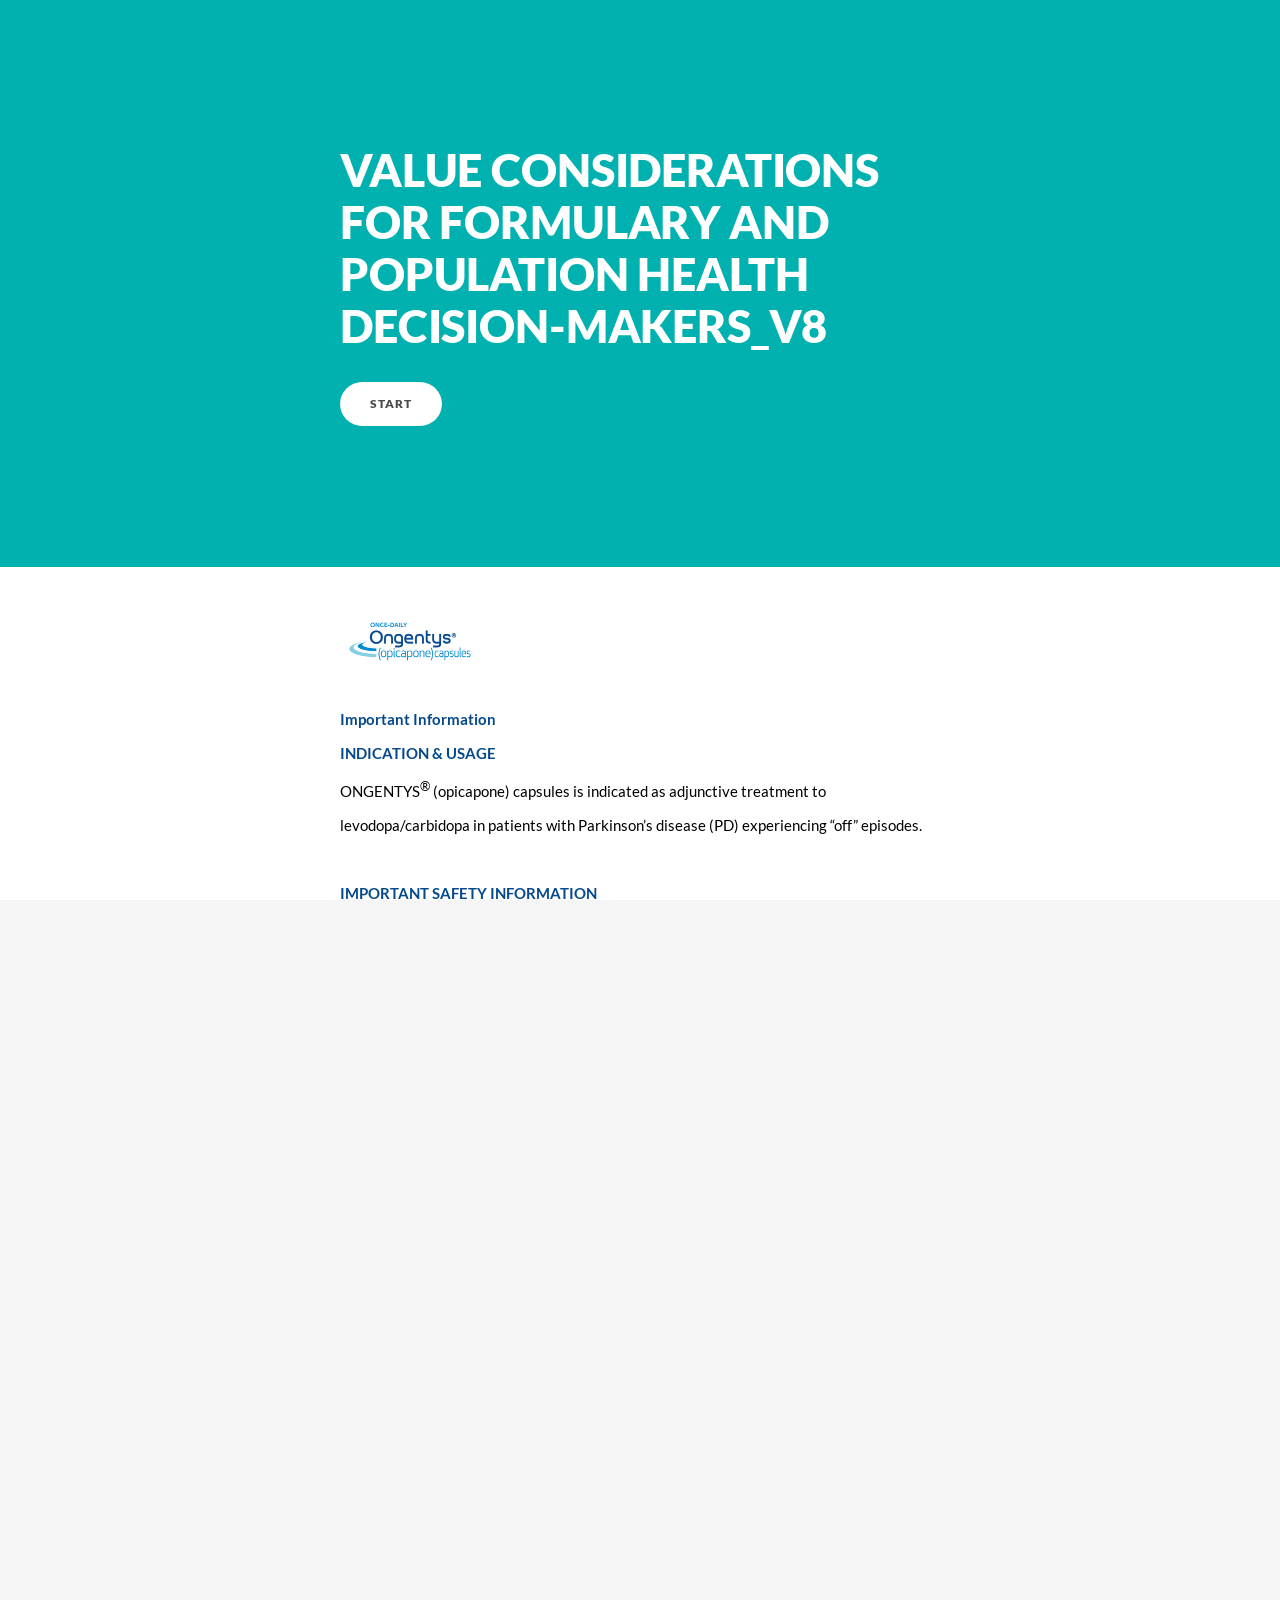
<file: index.html>
<!DOCTYPE html>
<html lang="en" class="">
  <head>
    <meta http-equiv="X-UA-Compatible" content="IE=edge,chrome=1">
    <meta name="viewport" content="width=device-width, initial-scale=1">
    <meta charset="utf-8">

    <title>VALUE CONSIDERATIONS FOR FORMULARY AND POPULATION HEALTH DECISION-MAKERS_V8</title>

    <link type="text/css" rel="stylesheet" href="lib/icomoon.css">
    <link type="text/css" rel="stylesheet" href="lib/main.bundle.css">
    <script type="text/javascript" src="lib/player-0.0.11.min.js"></script>
    <script type="text/javascript" src="lib/lzwcompress.js"></script>

    <link rel="stylesheet" href="assets/custom/style.css">

    <!-- Resize Hack -->
    <script type="text/javascript">
      window.resizeTo(screen.width, screen.height);
    </script>
    
    <!--[if lt IE 9]>
    <script src="//html5shiv.googlecode.com/svn/trunk/html5.js"></script>
    <![endif]-->
  </head>
  <body>
    <style>
      .brand--head, .brand--head *   { font-family: 'Lato' !important; }
      .brand--body, .brand--body *   { font-family: 'Lato' !important; }
      .brand--lhead, .brand--lhead * { font-family: 'Lato' !important; }
      .brand--lbody, .brand--lbody * { font-family: 'Lato' !important; }
      .brand--ui, .brand--ui *       { font-family: 'Lato' !important; }

      .brand--beforeHead:before { font-family: 'Lato' !important; }
      .brand--afterHead:after { font-family: 'Lato' !important; }

      .brand--background        { background-color: #00b1b0 !important; }
      .brand--background-all *  { background-color: #00b1b0 !important; }
      .brand--border            { border-color: #00b1b0 !important; }
      .brand--color             { color: #00b1b0 !important; }
      .brand--color-all *       { color: #00b1b0 !important; }
      .brand--shadow            { box-shadow: 0 0 0 0.2rem #00b1b0 !important; }
      .brand--shadow-all *      { box-shadow: 0 0 0 0.2rem #00b1b0 !important; }
      .brand--fill              { fill: #00b1b0 !important; }
      .brand--stroke            { stroke: #00b1b0 !important; }

      .brand--beforeBackground:before { background-color: #00b1b0 !important; }
      .brand--beforeBorder:before     { border-color: #00b1b0 !important; }
      .brand--beforeColor:before      { color: #00b1b0 !important; }

      .brand--afterBackground:after { background-color: #00b1b0 !important; }
      .brand--afterBorder:after     { border-color: #00b1b0 !important; }
      .brand--afterColor:after      { color: #00b1b0 !important; }

      /* should be applied to containers where links
         need to appear in brand color */
      .brand--linkColor a { color: #00b1b0 !important; }

      /* should be applied to containers where links
         need to change to brand color on hover */
      .brand--linkColorHover a:hover { color: #00b1b0 !important; }

      /* should be applied to any single element that
         needs to change color on hover */
      .brand--hoverColor:hover { color: #00b1b0 !important; }

      /* TODO: probably need a way to create a 5-10% darker/lighter color */
      .brand--linkColor a:hover,
      .button.brand--background:hover { opacity: .65 !important; }

      @media (min-width: 47.9375em) { /* 768px */
        .brand--min768--background { background-color: #00b1b0 !important; }
        .brand--min768--border     { border-color: #00b1b0 !important; }
        .brand--min768--color      { color: #00b1b0 !important; }
      }

      @media (max-width: 47.9375em) { /* 768px */
        .brand--max768--background { background-color: #00b1b0 !important; }
        .brand--max768--border     { border-color: #00b1b0 !important; }
        .brand--max768--color      { color: #00b1b0 !important; }
      }
    </style>
    <div id="app"></div>
    <script type="text/javascript">
  (function(root) {
    window.labelSet = {"id":"SGCq4xAJTUL9ygPbph3Kqv9G","author":"auth0|5c9d3d6e72b4271154e48bac","name":"English","defaultId":1,"defaultSet":true,"labels":{"result":"result","search":"search","results":"results","quizNext":"NEXT","tabGroup":"Tab","codeGroup":"Code","noResults":"No results for","noteGroup":"Note","quizScore":"Your score","quizStart":"START","courseExit":"EXIT COURSE","courseHome":"HOME","lessonName":"","quizSubmit":"SUBMIT","quoteGroup":"Quote","salutation":"THANK YOU","buttonGroup":"Button","courseStart":"START","embedViewOn":"VIEW ON","exitMessage":"You may now leave this page.","quizCorrect":"Correct","quizPassing":"PASSING","quizResults":"RESULTS","courseResume":"RESUME","processStart":"START","processSwipe":"Swipe to continue","quizContinue":"CONTINUE","quizLandmark":"Quiz","quizQuestion":"QUESTION","courseDetails":"MENU","embedReadMore":"Read more","feedbackGroup":"Feedback","quizIncorrect":"Incorrect","quizTakeAgain":"TAKE AGAIN","sortingReplay":"REPLAY","accordionGroup":"Accordion","embedLinkGroup":"Embedded web content","lessonComplete":"COMPLETE","statementGroup":"Statement","storylineGroup":"Storyline","attachmentGroup":"File Attachment","embedPhotoGroup":"Embedded photo","embedVideoGroup":"Embedded video","playButtonLabel":"Play","processComplete":"","processLandmark":"Process","processNextStep":"NEXT","processStepName":"Tap to Begin","seekSliderLabel":"Seek","sortingLandmark":"Sorting Activity","audioPlayerGroup":"Audio player. You can use the space bar to toggle playback and arrow keys to scrub.","buttonStackGroup":"Button stack","embedPlayerGroup":"Embedded media player","lessonRestricted":"LESSON MUST BE COMPLETED IN ORDER","pauseButtonLabel":"Pause","scenarioComplete":"Scenario Complete!","scenarioContinue":"CONTINUE","scenarioTryAgain":"TRY AGAIN","textOnImageGroup":"Text on image","timelineLandmark":"Timeline","urlEmbedLandmark":"URL/Embed","videoPlayerGroup":"Video player. You can use the space bar to toggle playback and arrow keys to scrub.","blocksClickToFlip":"TAP TO FLIP","blocksPreposition":"of","bulletedListGroup":"Bulleted list","checkboxListGroup":"Checkbox list","imageAndTextGroup":"Image and text","imageGalleryGroup":"Image gallery","lessonPreposition":"","numberedListGroup":"Numbered list","processLessonName":"","processStartAgain":"START AGAIN","scenarioStartOver":"START OVER","courseSkipToLesson":"SKIP","flashcardBackLabel":"Flashcard back","flashcardGridGroup":"Flashcard grid","nextFlashCardLabel":"Next flashcard","a11yRegionNavLesson":"Navigation menu","flashcardFrontLabel":"Flashcard front","flashcardStackGroup":"Flashcard stack","knowledgeCheckGroup":"Knowledge check","sortingCardsCorrect":"Cards Correct","a11yRegionMainLesson":"Lesson content","hamburgerButtonLabel":"Course Overview Sidebar","lessonHeaderLandmark":"Lesson Header","numberedDividerGroup":"Numbered divider","a11yRegionNavOverview":"Table of contents","lessonContentLandmark":"Lesson Content","lessonSidebarLandmark":"Lesson Sidebar","quizAnswerPlaceholder":"Type your answer here","a11yRegionMainOverview":"Course overview","labeledGraphicLandmark":"Labeled Graphic","previousFlashCardLabel":"Previous flashcard","processStepPreposition":"of","overviewPageTitleSuffix":"Overview","quizAcceptableResponses":"Acceptable responses","quizRequirePassingScore":"Must pass before continuing","timelineCardGroupPrefix":"Timeline Card","labeledGraphicBubbleLabel":"Labeled graphic bubble","labeledGraphicMarkerLabel":"Labeled graphic marker","labeledGraphicNextMarkerLabel":"Next marker","labeledGraphicPreviousMarkerLabel":"Previous marker","a11yAnswerLive":"Your answer","a11yAuthorPrefix":"By","a11yBlockChartBar":"Bar chart","a11yBlockChartLine":"Line chart","a11yBlockChartPie":"Pie chart","a11yBlockCode":"Code","a11yBlockEmbed":"Embedded Content","a11yBlockFlashcardBack":"Back of card","a11yBlockFlashcardFront":"Front of card","a11yBlockFlashcardGrid":"Flashcard grid","a11yBlockFlashcardStack":"Flashcard carousel","a11yBlockKnowledgeCheck":"Knowledge check","a11yBlockKnowledgeCheckFIB":"Knowledge check: Fill in the blank","a11yBlockKnowledgeCheckMC":"Knowledge check: Multiple choice","a11yBlockKnowledgeCheckM":"Knowledge check: Matching","a11yBlockKnowledgeCheckMR":"Knowledge check: Multiple response","a11yBlockQuoteCarousel":"Quote Carousel","a11yBlockStoryline":"Storyline","a11yBlockTimeline":"Timeline","a11yCarouselNext":"Next","a11yCarouselPrevious":"Previous","a11yCorrectLive":"Correct answer","a11yExcelIcon":"Microsoft Excel spreadsheet","a11yFileIcon":"File","a11yGroupAudioPlayer":"Audio player","a11yGroupVideoPlayer":"Video player","a11yLabeledGraphicBlock":"Labeled graphic","a11yLabeledGraphicButtonMarker":"Marker","a11yLabeledGraphicIconPlus":"Plus","a11yLabeledGraphicIconDot":"Dot","a11yLabeledGraphicIconInformation":"Information","a11yLabeledGraphicIconQuestion":"Question mark","a11yLabeledGraphicIconCheck":"Check mark","a11yLabeledGraphicIconX":"X","a11yLabeledGraphicIconHeart":"Heart","a11yLabeledGraphicIconPin":"Map pin","a11yLabeledGraphicIconArrowLeft":"Left arrow","a11yLabeledGraphicIconArrowRight":"Right arrow","a11yLabeledGraphicIconArrowUp":"Up arrow","a11yLabeledGraphicIconArrowDown":"Down arrow","a11yLabeledGraphicIconArrowUpLeft":"Up left arrow","a11yLabeledGraphicIconArrowUpRight":"Up right arrow","a11yLabeledGraphicIconArrowDownLeft":"Down left arrow","a11yLabeledGraphicIconArrowDownRight":"Down right arrow","a11yLabeledGraphicUnviewed":"Not viewed","a11yLabeledGraphicViewed":"Viewed","a11yMediaPause":"Pause","a11yMediaPlay":"Play","a11yMediaSeek":"Seek","a11yNavigationMenuClose":"Close navigation menu","a11yNavigationMenuOpen":"Open navigation menu","a11yPageMarker":"Top of page","a11yPDFIcon":"PDF file","a11yPPTIcon":"PowerPoint presentation","a11yQuizFailed":"Failed","a11yQuizFeedback":"Feedback","a11yQuizPassed":"Passed","a11yQuizReviewCorrectlyChecked":"Correctly checked","a11yQuizReviewCorrectlySelected":"Correctly selected","a11yQuizReviewCorrectlyUnchecked":"Correctly unchecked","a11yQuizReviewCorrectlyUnselected":"Correctly unselected","a11yQuizReviewIncorrectlyChecked":"Incorrectly checked","a11yQuizReviewIncorrectlySelected":"Incorrectly selected","a11yQuizReviewIncorrectlyUnchecked":"Incorrectly unchecked","a11yQuizReviewIncorrectlyUnselected":"Incorrectly unselected","a11yRestrictedNav":"This lesson is currently unavailable","a11yRTFIcon":"Rich Text File","a11ySearchClose":"Close search menu","a11ySearchInput":"Search","a11ySearchOpen":"Open search menu","a11yStatusContinued":"Continued","a11yStatusAdditionalContent":"Additional content has been loaded","a11yUnzoomImage":"Unzoom image","a11yWordIcon":"Microsoft Word document","a11yZipIcon":"Zip file","a11yZoomImage":"Zoom image","quizRestart":"Restart","progressPieUnstarted":"Unstarted","progressPieCompleted":"Completed","progressPieClickToComplete":"Click to complete","progressPieClickToReset":"Click to reset","progressPieQuizFailed":"Failed"},"deleted":false,"createdAt":"2019-03-29T14:59:23.882Z","updatedAt":"2022-10-04T21:42:25.622Z","iso639Code":"en","transferredAt":null};
    window.courseData = "[base64]/[base64]/[base64]/Jm5ic3A7PC9saT48bGk+V2hvIGlzIHRoZSBiZXN0IHBlcnNvbiBpbiB5b3VyIG9yZ2FuaXphdGlvbiB0byBkaXNjdXNzIGRydWcgYWNxdWlzaXRpb24/PC9saT48bGk+V2hvIG5hdmlnYXRlcyBwYXRpZW50IGJlbmVmaXRzIGZvciBhY2Nlc3MgdG8gYnJhbmRlZCB0aGVyYXBpZXM/[base64]";
    window.partnerContent = [];

    function isExport() {
      return true;
    }

    function resolvePath(path) {
      return ('assets/').concat(path);
    }

    function resolveFontPath(font) {
      return ('lib/fonts/').concat(font.key.split('/').reverse()[0]);
    }

    root.Runtime = {
      isExport: isExport,
      resolvePath: resolvePath,
      resolveFontPath: resolveFontPath
    };
  }(window));
</script>

    
    <script src="lib/main.bundle.js"></script>

    <script src="assets/custom/jquery-3.6.0.min.js"></script>
    <script src="assets/custom/script.js"></script>
    
  </body>
</html>
</file>
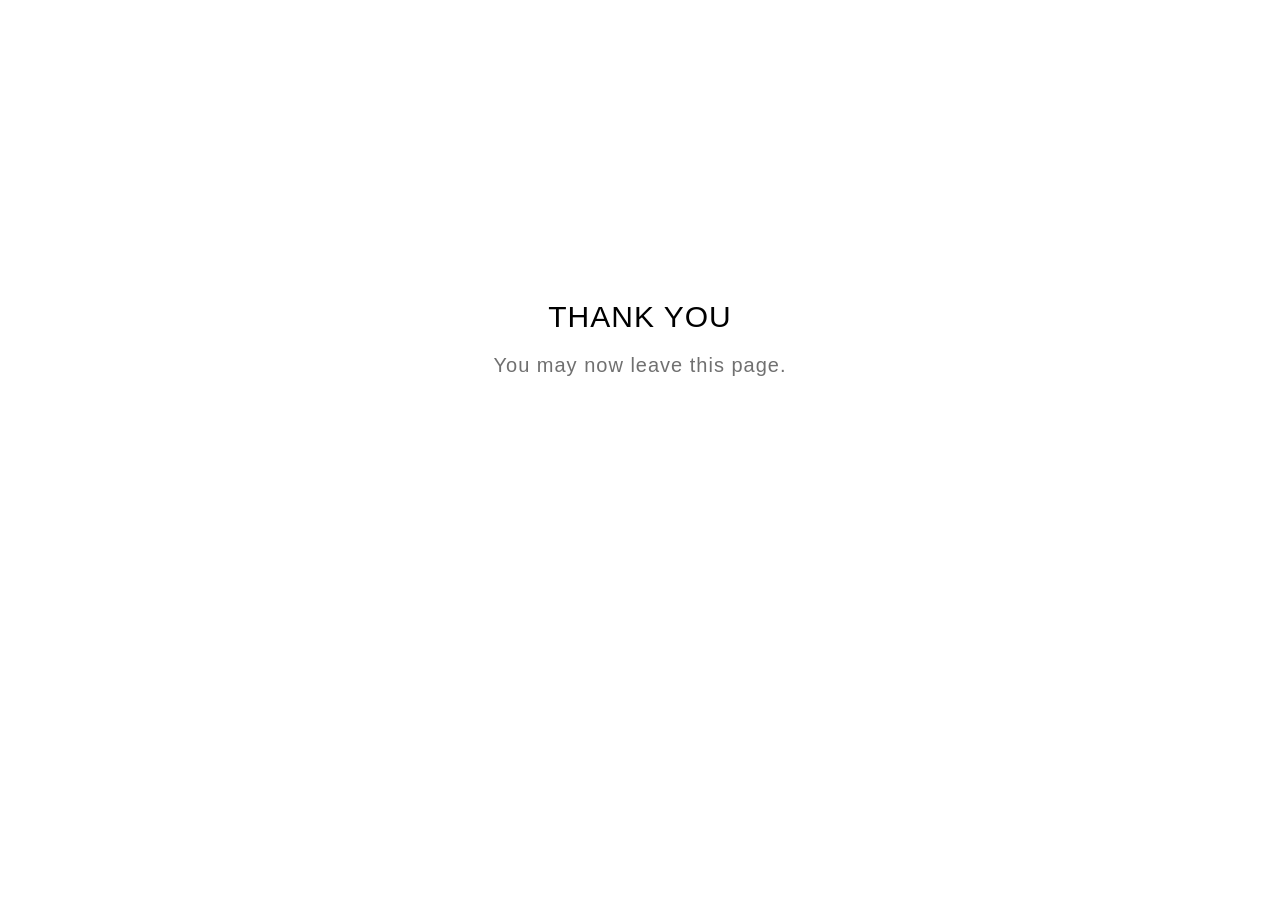
<file: goodbye.html>
<html>
  <head>
    <meta charset="utf-8" lang="en">
    <style>
      html {
        font-size: 20px;
        font-family: 'lato', sans-serif;
        font-weight: lighter;
        letter-spacing: 0.05rem;
      }

      .goodbye-container {
        text-align: center;
        margin-top: 15rem;
      }

      .bye-message {
        font-size: 1.5rem;
      }

      .exit-text {
        color: #707070;
        margin-top: 1rem;
      }
    </style>
  </head>
  <body>
    <div class="goodbye-container">
      <div class="bye-message">THANK YOU</div>
      <div class="exit-text">You may now leave this page.</div>
    </div>
  </body>
</html>
</file>
<file: lib/icomoon.css>
@font-face {
	font-family: 'icomoon';
	src:  url('fonts/icomoon.ttf') format('truetype'),
				url('fonts/icomoon.woff') format('woff');
	font-weight: normal;
	font-style: normal;
}

[class^="icon-"], [class*=" icon-"] {
	/* use !important to prevent issues with browser extensions that change fonts */
	font-family: 'icomoon' !important;
	speak: none;
	font-style: normal;
	font-weight: normal;
	font-variant: normal;
	text-transform: none;
	line-height: 1;

	/* Better Font Rendering =========== */
	-webkit-font-smoothing: antialiased;
	-moz-osx-font-smoothing: grayscale;
}

.icon-edit-author-name:before {
	content: "\e976";
}
.icon-lock:before {
	content: "\e977";
}
.icon-checkmark-valid:before {
	content: "\e95d";
}
.icon-close-media-panel:before {
	content: "\e95e";
}
.icon-trash4:before {
	content: "\e95f";
}
.icon-x-invalid-url:before {
	content: "\e960";
}
.icon-attach2:before {
	content: "\e961";
}
.icon-bold:before {
	content: "\e962";
}
.icon-fontcolor:before {
	content: "\e963";
}
.icon-fontsize:before {
	content: "\e964";
}
.icon-italic:before {
	content: "\e965";
}
.icon-link:before {
	content: "\e966";
}
.icon-orderedlist:before {
	content: "\e967";
}
.icon-quote:before {
	content: "\e968";
}
.icon-unorderedlist:before {
	content: "\e969";
}
.icon-feedback:before {
	content: "\e910";
}
.icon-review:before {
	content: "\e911";
}
.icon-customizable:before {
	content: "\e908";
}
.icon-design:before {
	content: "\e909";
}
.icon-interactions:before {
	content: "\e90a";
}
.icon-questions:before {
	content: "\e90b";
}
.icon-scenarios2:before {
	content: "\e90c";
}
.icon-slides:before {
	content: "\e90d";
}
.icon-desktop:before {
	content: "\e902";
}
.icon-expressions:before {
	content: "\e903";
}
.icon-poses:before {
	content: "\e904";
}
.icon-retina:before {
	content: "\e905";
}
.icon-scenarios:before {
	content: "\e906";
}
.icon-transparency:before {
	content: "\e907";
}
.icon-Master-01:before {
	content: "\e934";
}
.icon-Master-02:before {
	content: "\e93a";
}
.icon-Master-03:before {
	content: "\e939";
}
.icon-Master-04:before {
	content: "\e936";
}
.icon-Master-05:before {
	content: "\e93b";
}
.icon-Master-06:before {
	content: "\e935";
}
.icon-Master-07:before {
	content: "\e937";
}
.icon-Master-08:before {
	content: "\e938";
}
.icon-Master-09:before {
	content: "\e922";
}
.icon-Master-10:before {
	content: "\e926";
}
.icon-Master-11:before {
	content: "\e924";
}
.icon-Master-12:before {
	content: "\e928";
}
.icon-Master-13:before {
	content: "\e923";
}
.icon-Master-14:before {
	content: "\e925";
}
.icon-Master-15:before {
	content: "\e929";
}
.icon-Master-16:before {
	content: "\e927";
}
.icon-Master-17:before {
	content: "\e92b";
}
.icon-Master-18:before {
	content: "\e92c";
}
.icon-Master-19:before {
	content: "\e92d";
}
.icon-Master-20:before {
	content: "\e92e";
}
.icon-Master-21:before {
	content: "\e92f";
}
.icon-Master-22:before {
	content: "\e930";
}
.icon-Master-23:before {
	content: "\e931";
}
.icon-Master-24:before {
	content: "\e932";
}
.icon-Master-25:before {
	content: "\e933";
}
.icon-Master-26:before {
	content: "\e92a";
}
.icon-check-circle:before {
	content: "\e803";
}
.icon-trash:before {
	content: "\e804";
}
.icon-rotation:before {
	content: "\e91a";
}
.icon-vector:before {
	content: "\e91b";
}
.icon-mute:before {
	content: "\e90e";
}
.icon-volume:before {
	content: "\e90f";
}
.icon-logo:before {
	content: "\e805";
}
.icon-share:before {
	content: "\e801";
}
.icon-sorting:before {
	content: "\e91c";
}
.icon-more:before {
	content: "\e91d";
}
.icon-copy:before {
	content: "\e951";
}
.icon-clock:before {
	content: "\e915";
}
.icon-quotes-left:before {
	content: "\e918";
}
.icon-list-numbered:before {
	content: "\e916";
}
.icon-list2:before {
	content: "\e917";
}
.icon-plus:before {
	content: "\e60a";
}
.icon-info:before {
	content: "\e974";
}
.icon-cross:before {
	content: "\e913";
}
.icon-checkmark:before {
	content: "\e975";
}
.icon-arrow-up2:before {
	content: "\e959";
}
.icon-arrow-down2:before {
	content: "\e95a";
}
.icon-sort-alpha-asc:before {
	content: "\e912";
}
.icon-rtf:before {
	content: "\e94b";
}
.icon-doc:before {
	content: "\e94a";
}
.icon-pdf:before {
	content: "\e94c";
}
.icon-ppt:before {
	content: "\e94d";
}
.icon-file:before {
	content: "\e94e";
}
.icon-xls:before {
	content: "\e94f";
}
.icon-zip:before {
	content: "\e950";
}
.icon-file-alt:before {
	content: "\e944";
}
.icon-doc-alt:before {
	content: "\e943";
}
.icon-pdf-alt:before {
	content: "\e945";
}
.icon-ppt-alt:before {
	content: "\e946";
}
.icon-rtf-alt:before {
	content: "\e947";
}
.icon-xls-alt:before {
	content: "\e948";
}
.icon-zip-alt:before {
	content: "\e949";
}
.icon-attach:before {
	content: "\e942";
}
.icon-reload:before {
	content: "\e941";
}
.icon-trash2:before {
	content: "\e60d";
}
.icon-arrow-left:before {
	content: "\e608";
}
.icon-arrow-right:before {
	content: "\e609";
}
.icon-check-alt:before {
	content: "\e606";
}
.icon-password-view:before {
	content: "\e972";
}
.icon-password-hide:before {
	content: "\e973";
}
.icon-view-grid:before {
	content: "\e96c";
}
.icon-grid-view:before {
	content: "\e96c";
}
.icon-view-list:before {
	content: "\e96d";
}
.icon-list-view:before {
	content: "\e96d";
}
.icon-blocks:before {
	content: "\e95b";
}
.icon-list3:before {
	content: "\e95c";
}
.icon-export:before {
	content: "\e958";
}
.icon-screencast:before {
	content: "\e957";
}
.icon-cursor:before {
	content: "\e956";
}
.icon-documents:before {
	content: "\e952";
}
.icon-duplicate:before {
	content: "\e952";
}
.icon-trash3:before {
	content: "\e953";
}
.icon-Article:before {
	content: "\e93c";
}
.icon-Interaction:before {
	content: "\e93d";
}
.icon-Quiz:before {
	content: "\e93e";
}
.icon-Video:before {
	content: "\e93f";
}
.icon-trashcan:before {
	content: "\e921";
}
.icon-marker_style:before {
	content: "\e920";
}
.icon-photo:before {
	content: "\e91f";
}
.icon-microphone:before {
	content: "\e91e";
}
.icon-plus2:before {
	content: "\e800";
}
.icon-processing:before {
	content: "\e607";
}
.icon-menu:before {
	content: "\e602";
}
.icon-headset:before {
	content: "\e603";
}
.icon-list:before {
	content: "\e604";
}
.icon-video:before {
	content: "\e605";
}
.icon-mail:before {
	content: "\e954";
}
.icon-remove:before {
	content: "\e955";
}
.icon-up-level-2:before {
	content: "\e96e";
}
.icon-up-level-list-2:before {
	content: "\e96f";
}
.icon-plus-circle:before {
	content: "\e802";
}
.icon-up-level:before {
	content: "\e970";
}
.icon-up-level-list:before {
	content: "\e971";
}
.icon-eye:before {
	content: "\e96b";
}
.icon-tick:before {
	content: "\e900";
}
.icon-check:before {
	content: "\e901";
}
.icon-link-alt:before {
	content: "\e919";
}
.icon-chevron-down:before {
	content: "\e60b";
}
.icon-chevron-up:before {
	content: "\e60c";
}
.icon-chevron-left:before {
	content: "\e600";
}
.icon-chevron:before {
	content: "\e601";
}
.icon-chevron-right:before {
	content: "\e601";
}
.icon-close-small:before {
	content: "\e940";
}
.icon-pie-chart:before {
	content: "\e914";
}
.icon-alert:before {
	content: "\e96a";
}
</file>
